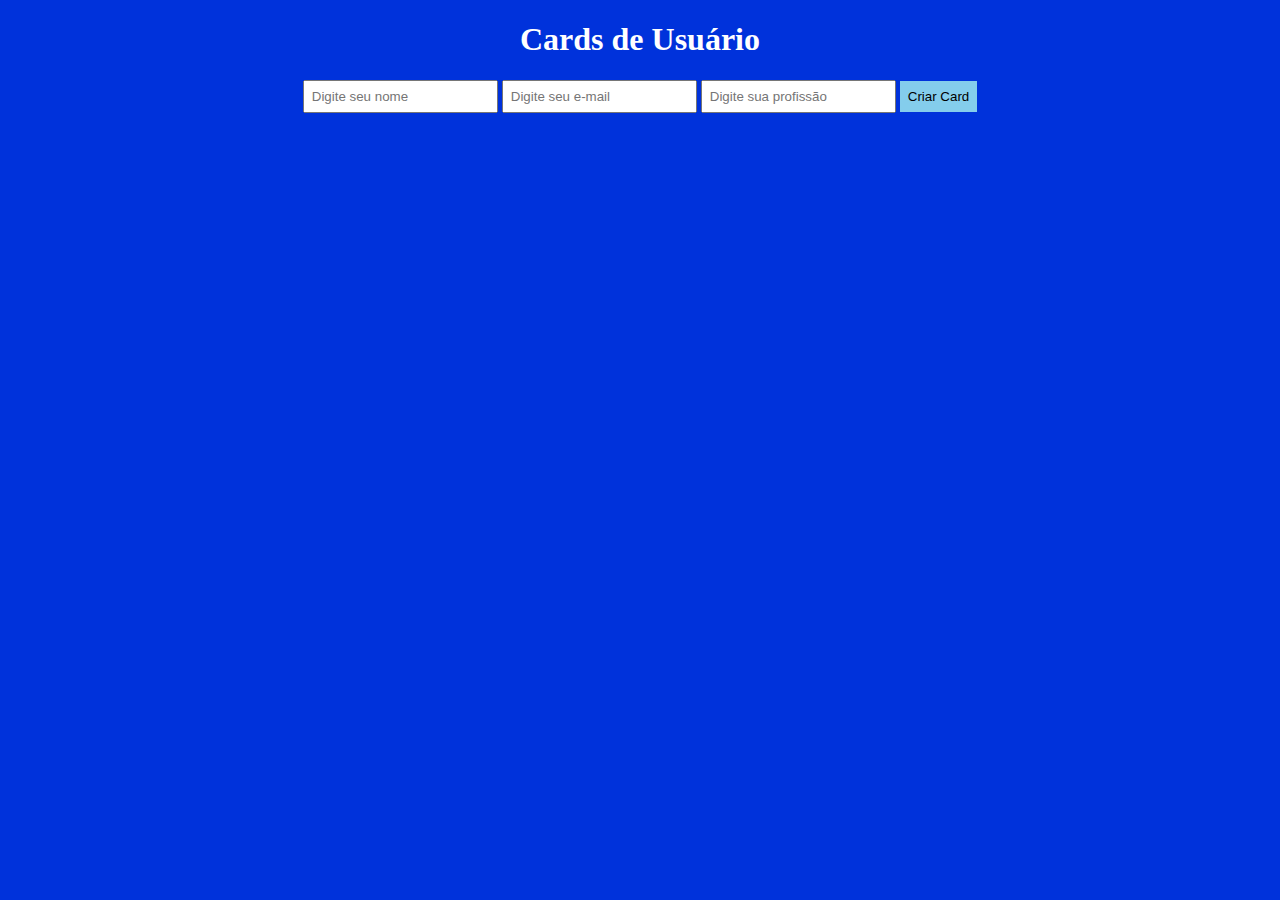
<file: Cards-de-Usuario/index.html>
<!DOCTYPE html>
<html lang="pt-br">
<head>
    <meta charset="UTF-8">
    <meta name="viewport" content="width=device-width, initial-scale=1.0">
    <title>Cards de Usuário</title>

    <link rel="stylesheet" href="style.css">

</head>
<body>

    <h1>Cards de Usuário</h1>

    <section class="container">

        <input type="text" id="userName" placeholder="Digite seu nome" required>
        <input type="email" name="" id="userEmail" placeholder="Digite seu e-mail" required>
        <input type="text" name="" id="userCareer" placeholder="Digite sua profissão" required>

        <button id="createCard">Criar Card</button>

        <section id="child-container">

        </section>

    </section>
    
    <script src="script.js"></script>

</body>
</html>
</file>
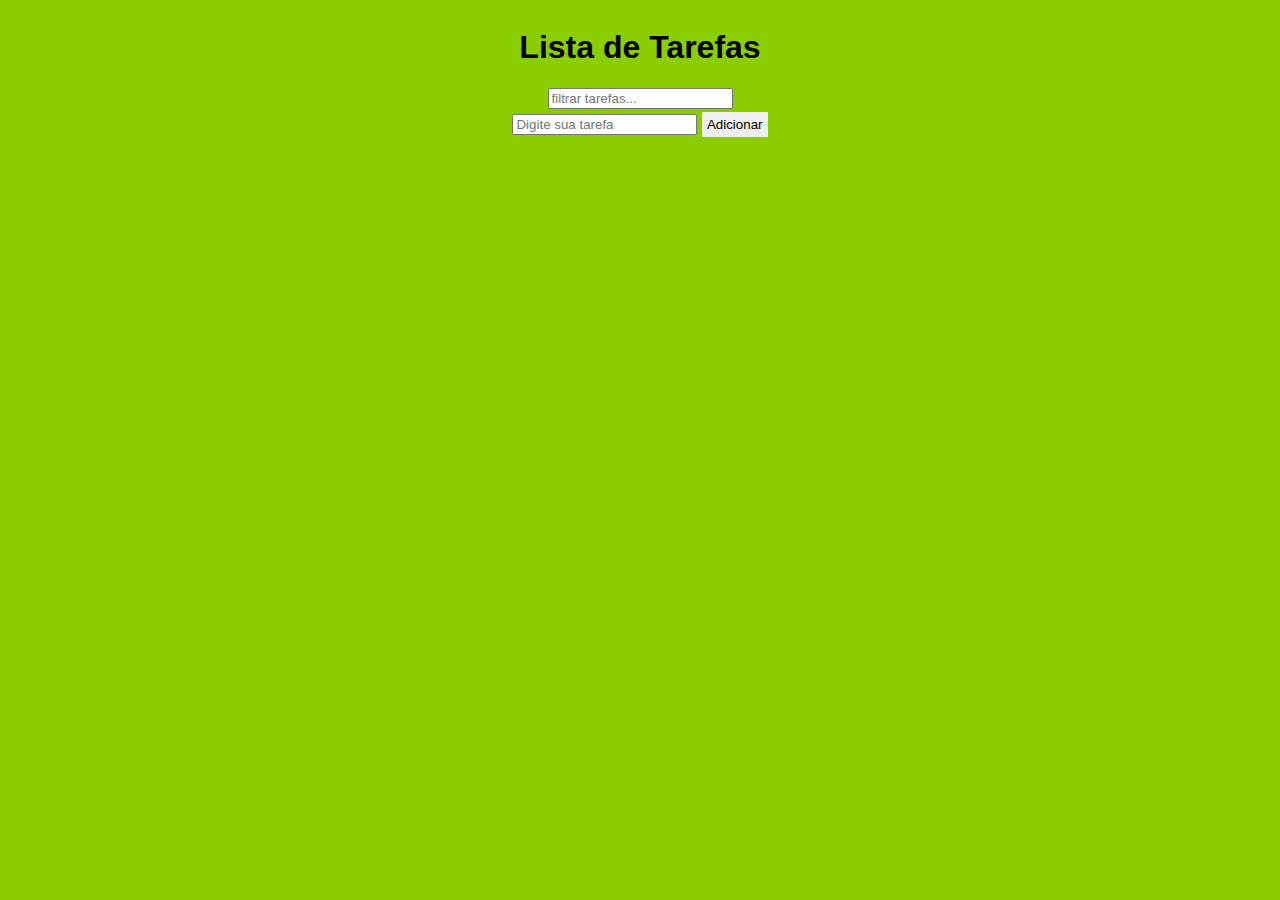
<file: exemplo-lista-de-tarefas/index.html>
<!DOCTYPE html>
<html lang="pt-br">
<head>
    <meta charset="UTF-8">
    <meta name="viewport" content="width=device-width, initial-scale=1.0">

    <style>
        body {
            background-color: #8ACE00;
            font-family: Arial, Helvetica, sans-serif;
        }

        button {
            border-style: none;
            padding: 5px;
            margin-top: 3px;
        }

        .hidden {
            display: none;
        }

        .container {
            display: flex;
            flex-direction: column;
            align-items: center;
            justify-content: center;
        }

        ul {
            list-style-type: none;
        }
    </style>
    <title>Lista de Tarefas</title>
</head>
<body>

    

    <section class="container">

        <h1>Lista de Tarefas</h1>

        <div class="filter-container">
            <input type="text" name="" id="filterInput" placeholder="filtrar tarefas...">
        </div>

        <div class="input-container">
            <input type="text" id="taskInput" placeholder="Digite sua tarefa" required>
            <button id="addBtn">Adicionar</button>

            

            <ul id="taskList">

            </ul>

        </div>
    </section>

    <script src="script.js"></script>
    
</body>
</html>
</file>
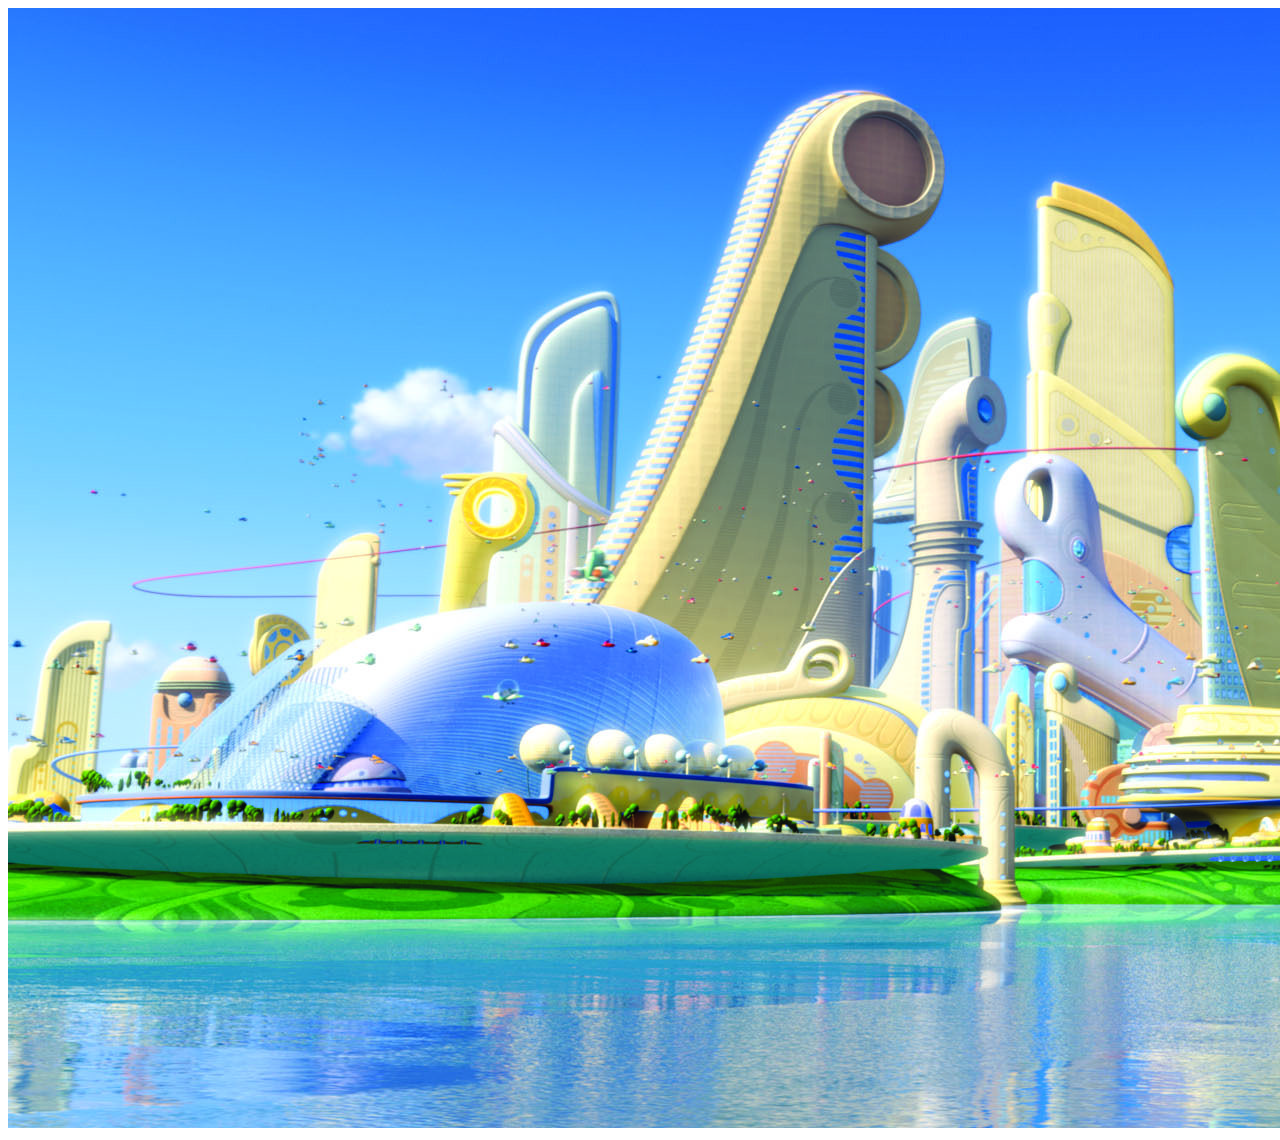
<file: attributes.html>
<!DOCTYPE html>
<html lang="pt-br">
<head>
    <meta charset="UTF-8">
    <meta name="viewport" content="width=device-width, initial-scale=1.0">
    <title>setAttribute e getAtttribute</title>
</head>
<body>

    <img id="foto" src="./imgs/img1.jpg" alt="">

    <script>
        const img = document.getElementById('foto');
        img.setAttribute('src', './imgs/img2.jpg'); // troca a imagem
        console.log(img.getAttribute('src')); //mostra "img2.jpg"
    </script>
    
</body>
</html>
</file>
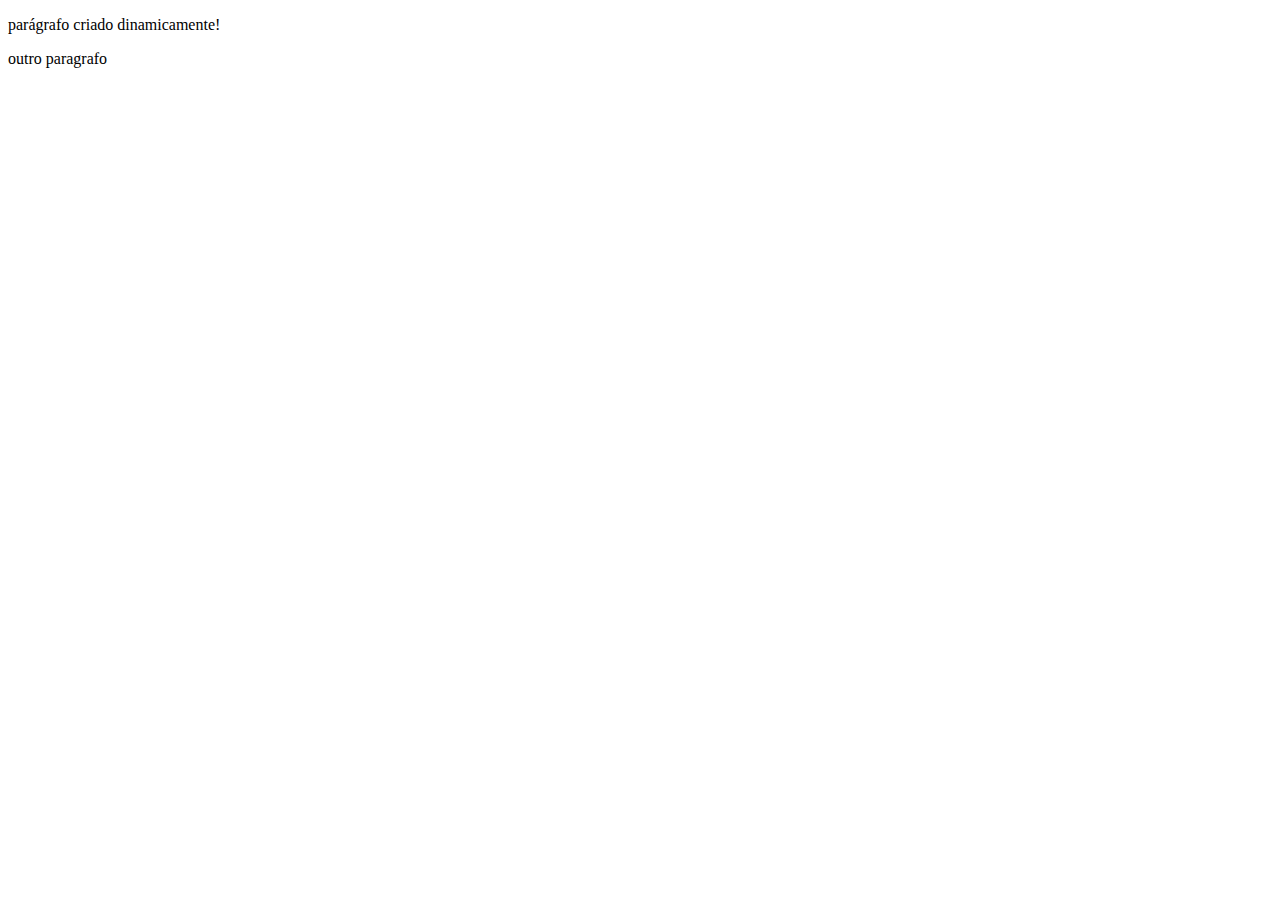
<file: DOM/create-element.html>
<!DOCTYPE html>
<html lang="pt-br">
<head>
    <meta charset="UTF-8">
    <meta name="viewport" content="width=device-width, initial-scale=1.0">
    <title>createElement</title>
</head>
<body>

    <script>
        const novo = document.createElement('p');
        novo.innerText = 'parágrafo criado dinamicamente!';
        document.body.appendChild(novo);

        const novo2 = document.createElement('p');
        novo2.innerText = 'outro paragrafo';
        document.body.appendChild(novo2);
    </script>
    
</body>
</html>
</file>
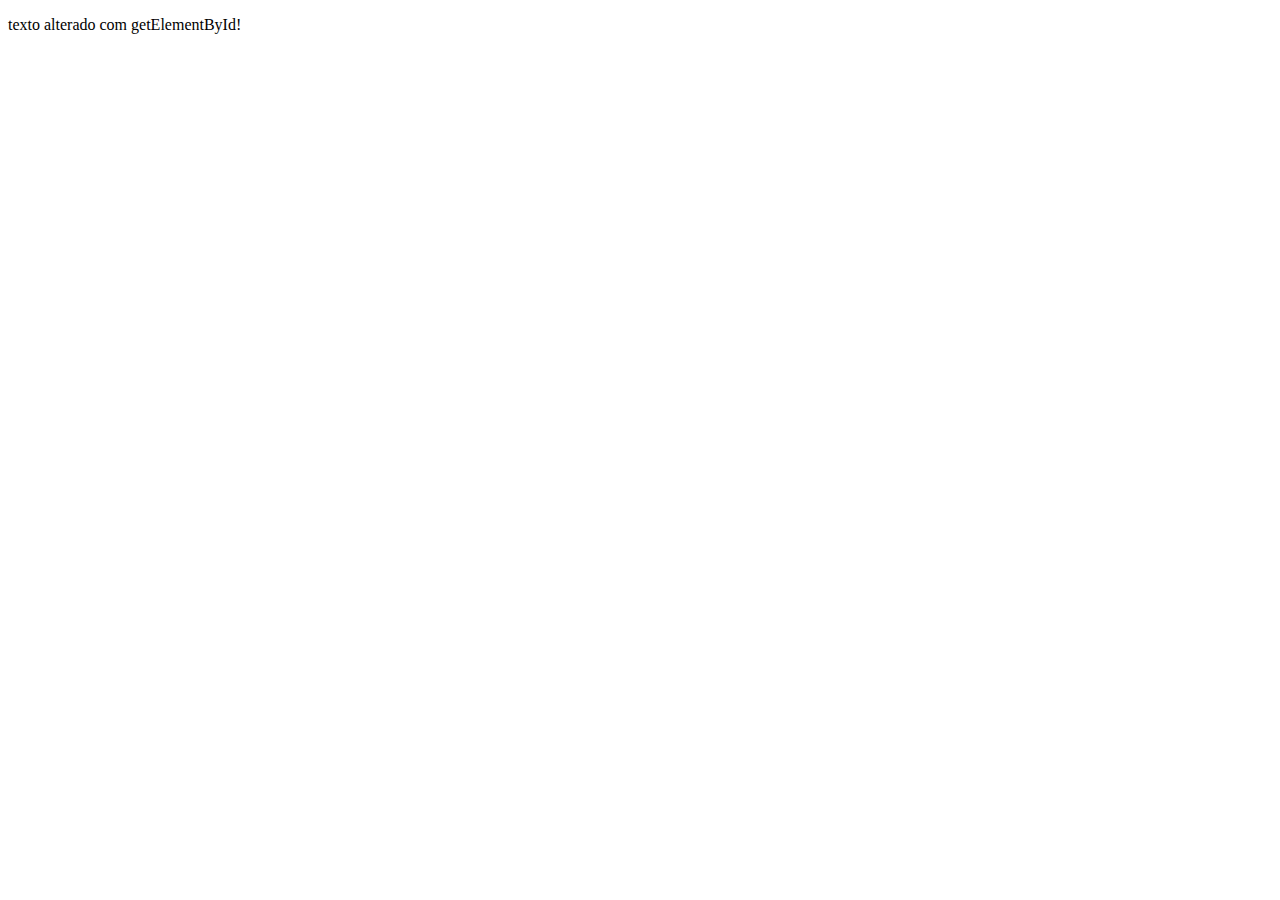
<file: DOM/get-element-bt-id.html>
<!DOCTYPE html>
<html lang="pt-br">
<head>
    <meta charset="UTF-8">
    <meta name="viewport" content="width=device-width, initial-scale=1.0">
    <title>getElementById</title>
</head>
<body>

    <p id="mensagem">Texto original</p>
    
    <script>
        const msg = document.getElementById('mensagem')
        msg.innerText = "texto alterado com getElementById!"
    </script>
</body>
</html>
</file>
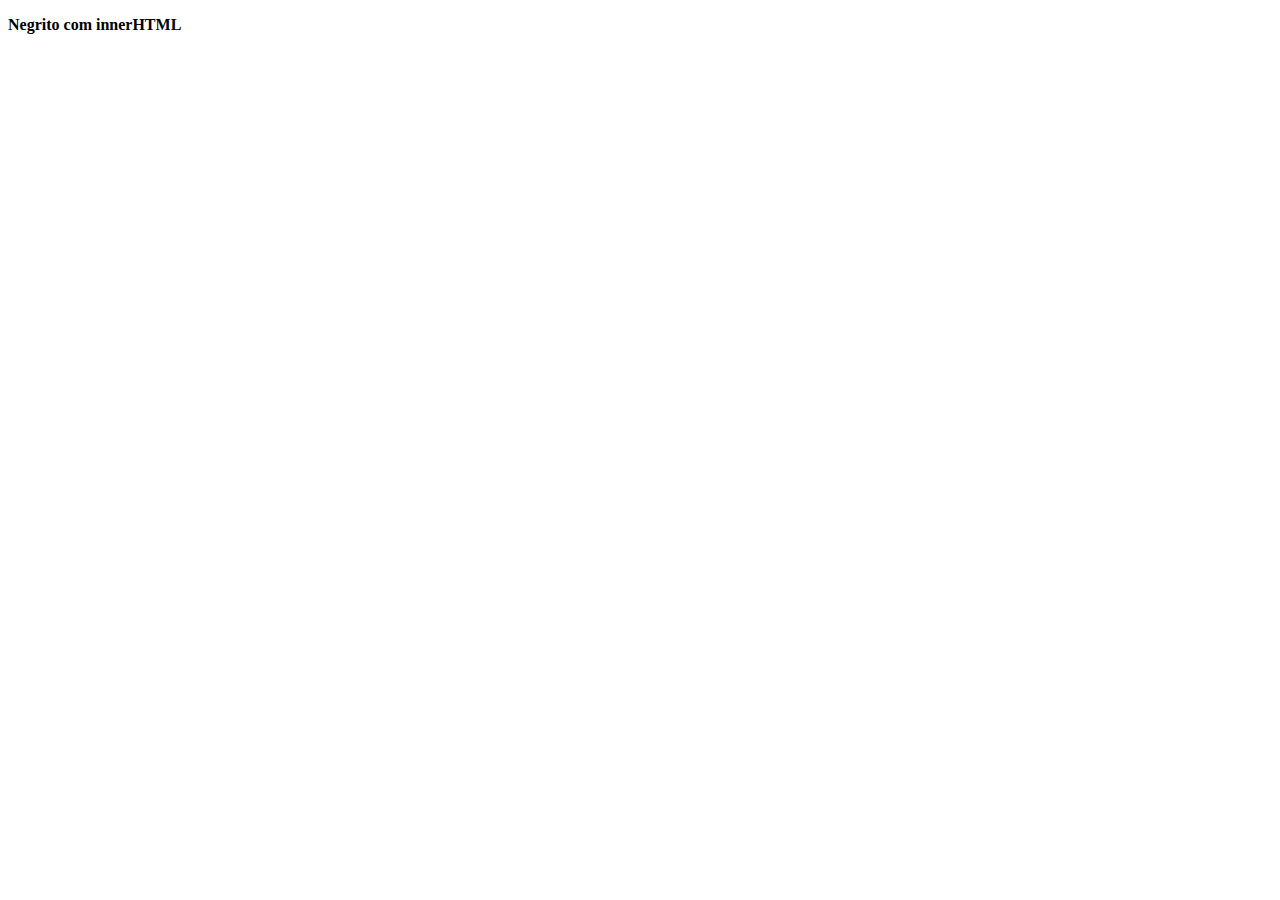
<file: DOM/innerText-HTML-Content.html>
<!DOCTYPE html>
<html lang="pt-br">
<head>
    <meta charset="UTF-8">
    <meta name="viewport" content="width=device-width, initial-scale=1.0">
    <title>innerText, innerHTML, textContent</title>
</head>
<body>

    <p id="demo">Olá!</p>

    <script>
        const demo = document.getElementById('demo');
        demo.innerText = "Texto com innerText";
        demo.innerHTML = "<strong>Negrito com innerHTML</strong>";

        let textoElemento = demo.textContent;
        alert(textoElemento);
    </script>
    
</body>
</html>
</file>
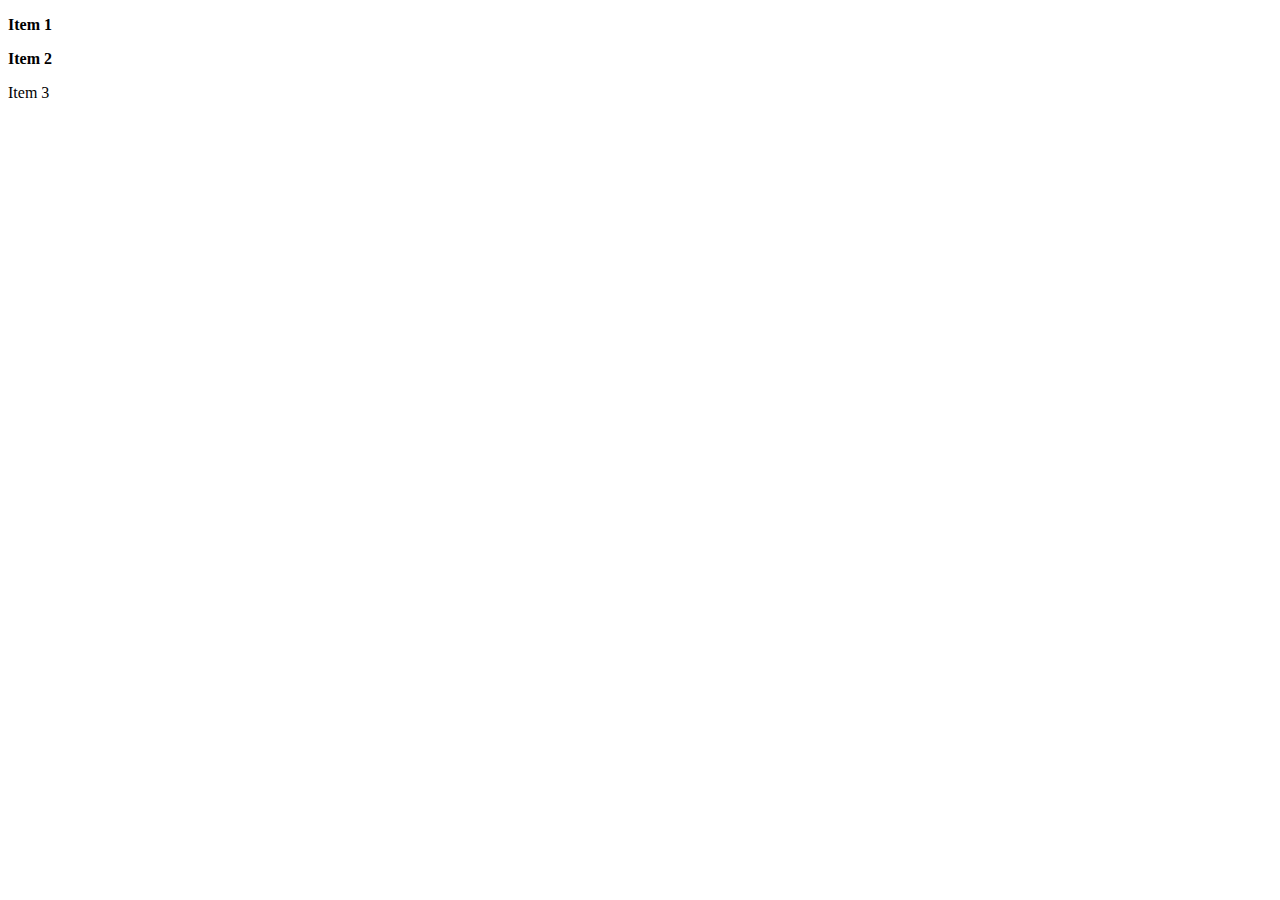
<file: DOM/query-selector-all.html>
<!DOCTYPE html>
<html lang="pt-br">
<head>
    <meta charset="UTF-8">
    <meta name="viewport" content="width=device-width, initial-scale=1.0">
    <title>QuerySelectorAll</title>
</head>
<body>

    <p class="item">Item 1</p>
    <p class="item">Item 2</p>
    <p class="outro_item">Item 3</p>

    <script>
        const items = document.querySelectorAll('.item');
        items.forEach((item) => {item.style.fontWeight = 'bold'});

    </script>
    
</body>
</html>
</file>
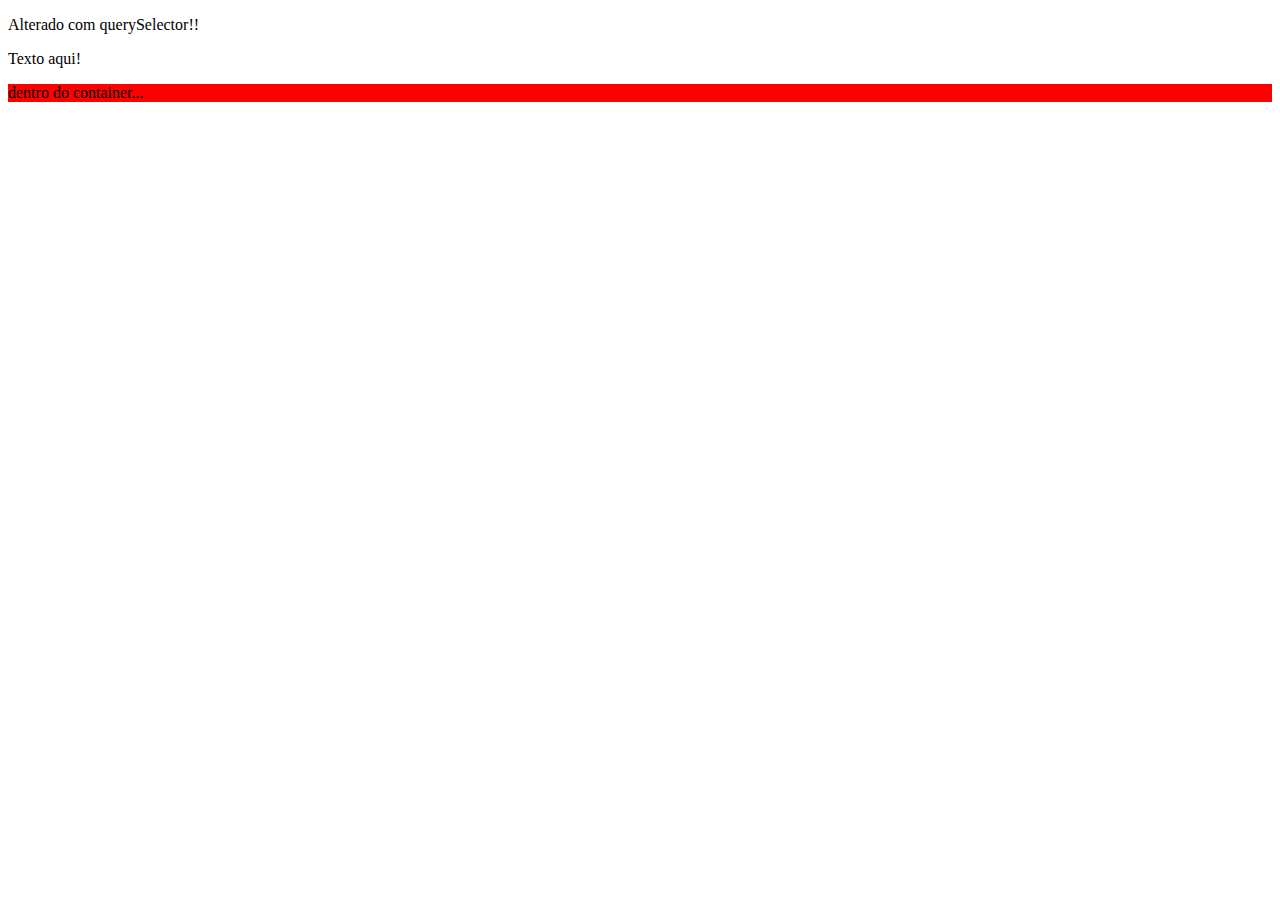
<file: DOM/query-selector.html>
<!DOCTYPE html>
<html lang="pt-br">
<head>
    <meta charset="UTF-8">
    <meta name="viewport" content="width=device-width, initial-scale=1.0">
    <title>QuerySelector</title>
</head>
<body>

    <p class="mensagem">Texto aqui!</p>
    <p class="mensagem">Texto aqui!</p>

    <div class="container"> 
        <p>dentro do container...</p>
    </div>

    <script>
        const paragrafo = document.querySelector(".mensagem")
        const conteudo = document.querySelector('.container p')
        const paragrafos = document.querySelectorAll('p')

        paragrafo.innerText = "Alterado com querySelector!!"
        conteudo.style.backgroundColor = 'red'
        // alert(paragrafos.length)

    </script>
    
</body>
</html>
</file>
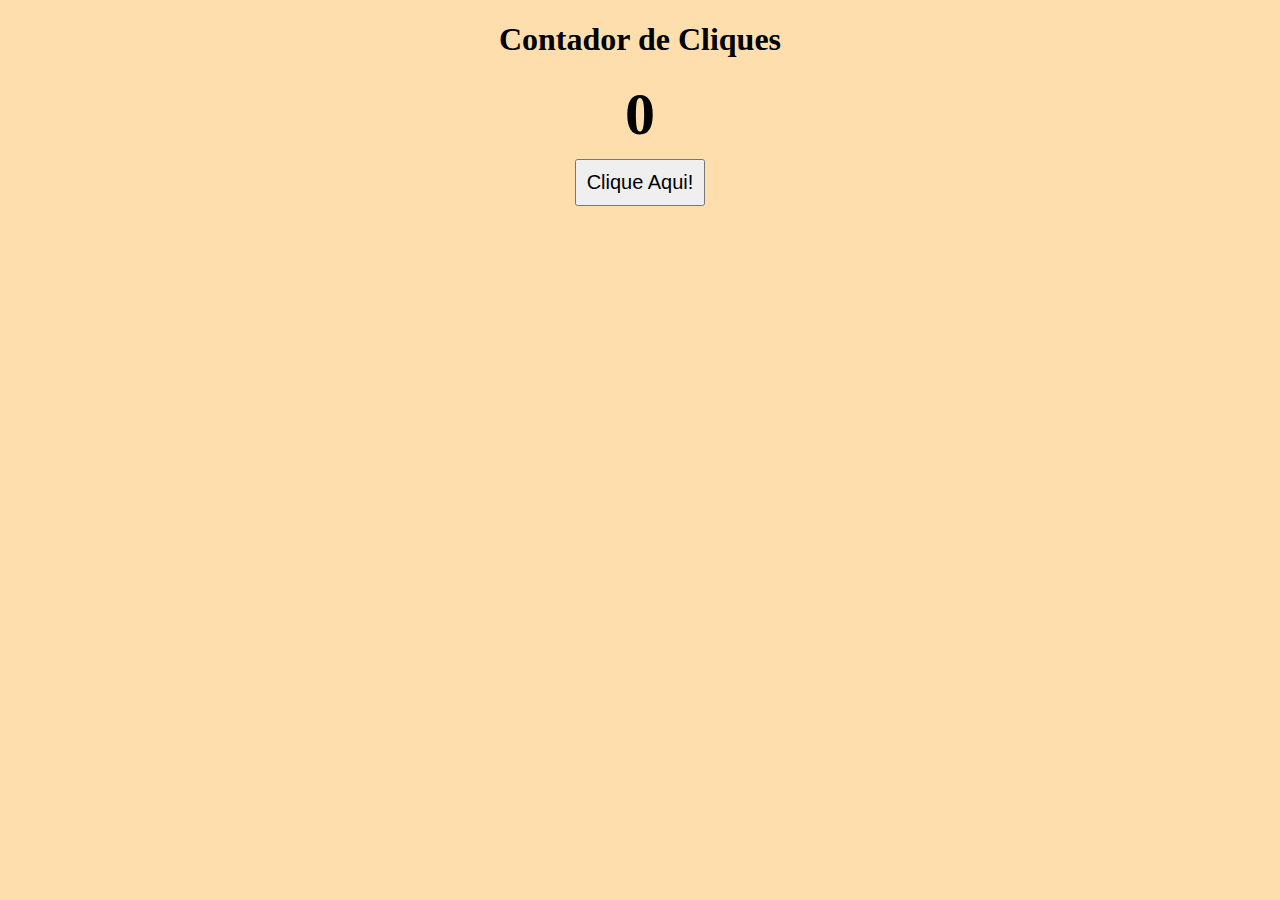
<file: Exercícios DOM/contador_de_cliques.html>
<!DOCTYPE html>
<html lang="pt-br">
<head>
    <meta charset="UTF-8">
    <meta name="viewport" content="width=device-width, initial-scale=1.0">

    <style>
        body {
            background-color: navajowhite;
        }

        div {
            text-align: center;
        }

        #contador {
            font-size: 60px;
            margin: auto;
        }

        #btn {
            margin-top: 10px;
            font-size: 20px;
            padding: 10px;
        }


    </style>
    <title>Contador de Cliques</title>
</head>
<body>

    <div>
        <h1>Contador de Cliques</h1>
        <h2 id="contador">0</h2>
        <button id="btn">Clique Aqui!</button>
    </div>

    <script>

        contador = 0
        
        document.getElementById('btn').addEventListener('click', () => {
            contador++
            document.getElementById("contador").textContent = contador;
        })

    </script>
    
</body>
</html>
</file>
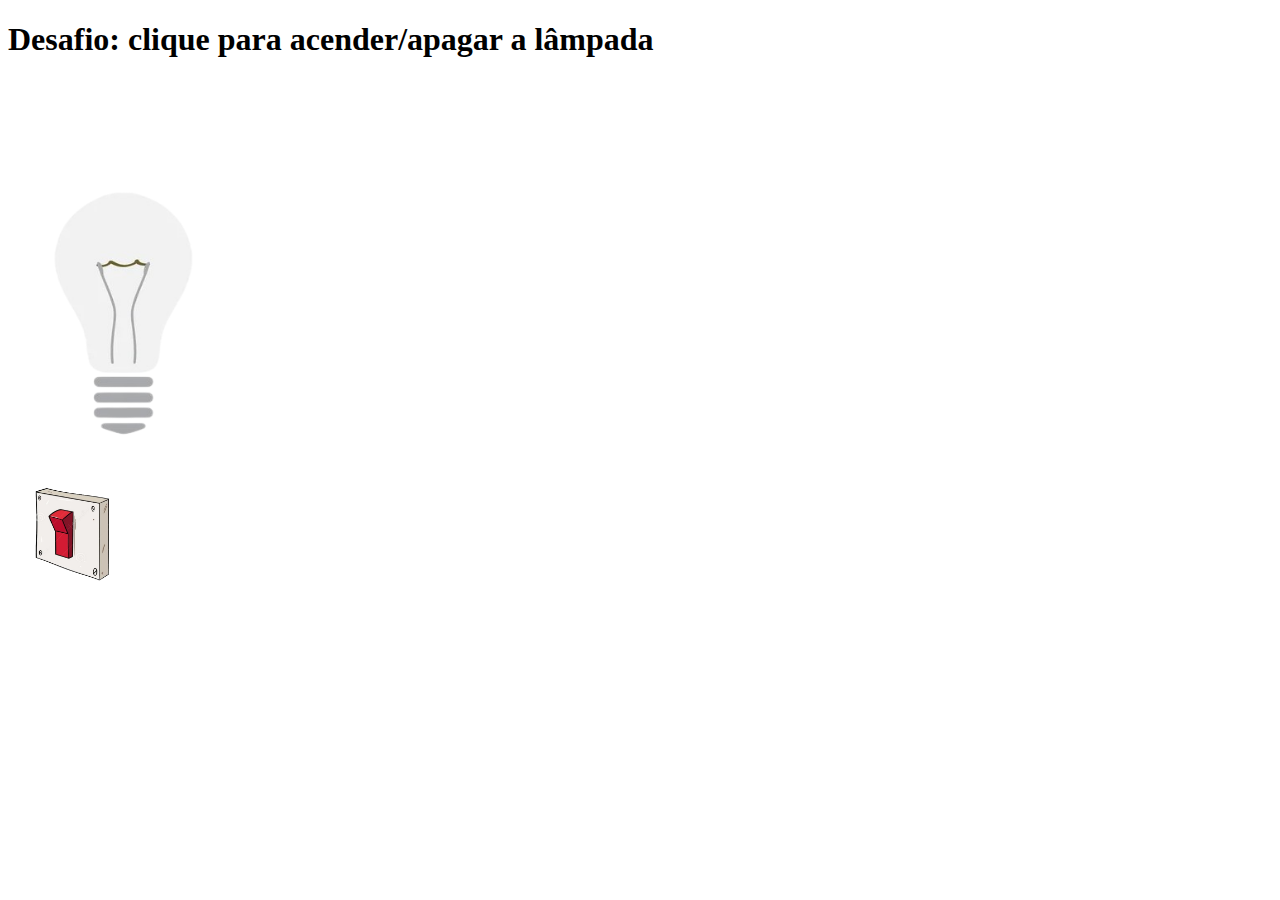
<file: Exercícios DOM/lampada.html>
<!DOCTYPE html>
<html lang="pt-br">
<head>
    <meta charset="UTF-8">
    <meta name="viewport" content="width=device-width, initial-scale=1.0">
    <title>Lâmpada</title>
</head>
<body>

    <div id="container">
        <h1><strong>Desafio: clique para acender/apagar a lâmpada</strong></h1>
        <img style="height: 400px;" id="imagem" src="./imgs_exercicios/apagada.png" alt=""><br>
        <img style="height: 100px;" id="btn" src="./imgs_exercicios/desligado.png" alt="">
    </div>

    <script>
        const img = document.getElementById('imagem')
        const container = document.getElementById('container')
        const title = document.querySelector('h1')
        const body = document.querySelector('body')
        
        document.getElementById('btn').addEventListener('click', () => {
            if (img.getAttribute('src') == './imgs_exercicios/apagada.png') {
                img.setAttribute('src', './imgs_exercicios/acesa.png');
                btn.setAttribute('src', './imgs_exercicios/ligado.png')
                container.style.backgroundColor = '#fcff9c'
                title.style.color = 'black'
                body.style.backgroundColor = '#fcff9c'
            } else {
                img.setAttribute('src', './imgs_exercicios/apagada.png');
                btn.setAttribute('src', './imgs_exercicios/desligado.png')
                container.style.backgroundColor = 'black'
                title.style.color = 'white'
                body.style.backgroundColor = 'black'
            }
        })
    </script>
    
</body>
</html>
</file>
<file: Cards-de-Usuario/style.css>
body {
    background-color: #0032db;
}

.container {text-align: center;}
h1 {text-align: center; color: 	#ffff;}

input { padding: 7px; }
#createCard { background-color: #84cdec; border: none; padding: 8px;}
#createCard:hover { cursor: pointer; background-color: #d9f0f6; transition: 0.3s; }

#child-container {
    display: grid;
    grid-template-columns: auto auto auto;
    align-items: center;
    justify-content: center;
    grid-column-start: 1;
    grid-column-end: 4;
    margin-top: 10px;
}

.card-div {
    display: inline-block; height: 150px; padding: 5px; padding-top: 15px; margin:10px;
    
    background-color: #89d329; border-radius: 4px; box-shadow: 1px 3px 3px black;

    text-align: center; align-items: center; 

    transition: 0.3s;
}

.card-div > button {
    margin-top: 10px; font-size: 20px; color: #ffff; background-color:#d55e0f; border-radius: 5px;
}

.card-div > button:hover {
   background-color: #b92f0d; transition: 0.2s;
}

.card-div > button:hover {
    cursor: pointer;
}
</file>
